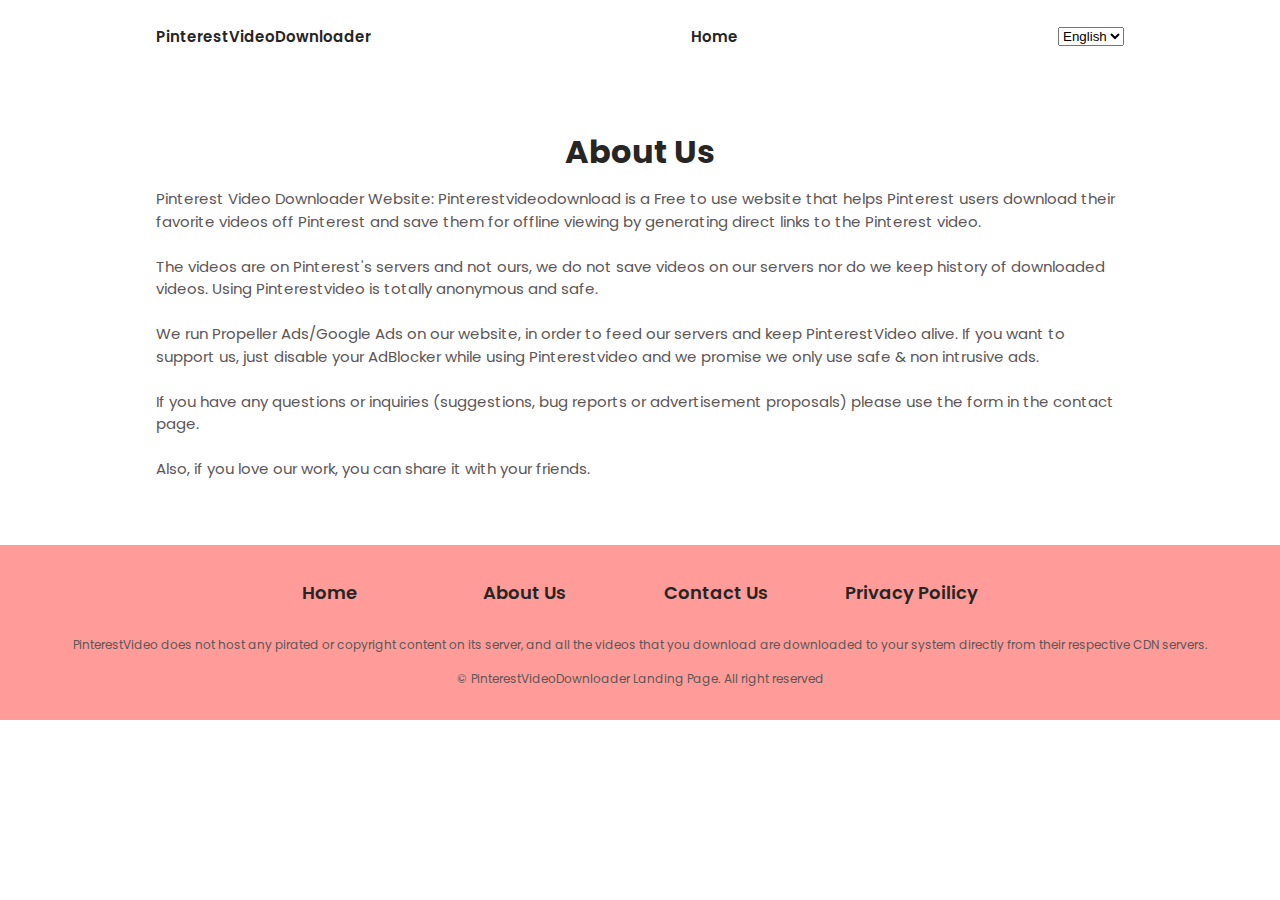
<file: templates/aboutus.html>
<!DOCTYPE html>
<html lang="en">

<head>
    <meta charset="UTF-8">
    <meta http-equiv="X-UA-Compatible" content="IE=edge">
    <meta name="viewport" content="width=device-width, initial-scale=1.0">
    <link rel="stylesheet" href="/static/style.css">
</head>

<body>
    <header class="header" id="header">
        <nav class="nav container">
            <a href="/" class="nav__logo">PinterestVideoDownloader</a>
            <div class="nav__menu" id="nav-menu">
                <ul class="nav__list">
                    <li class="nav__item">
                        <a href="/" class="nav__link active-link">Home</a>
                    </li>
                    <!-- <li class="nav__item">
                        <a href="#about" class="nav__link">About us</a>
                    </li>
                    <li class="nav__item">
                        <a href="#services" class="nav__link">Services</a>
                    </li>
                    <li class="nav__item">
                        <a href="#contact" class="nav__link">Contact us</a>
                    </li> -->

                </ul>
            </div>

            <!-- <div class="nav__toggle">
                <i class='bx bx-menu'></i>
            </div> -->
            <!-- <a href="#" class="button button_header">English</a> -->
            <select>
                <option value="1">English</option>
            </select>
        </nav>
    </header>
    <section class="home section" id="home">
        <div class="home__container container grid">


            <div class="aboutus__data">
                <h1 class="home__title">About Us</h1>
                <p>
                    Pinterest Video Downloader Website:


                    Pinterestvideodownload is a Free to use website that helps Pinterest users download their favorite
                    videos off Pinterest and save them for offline viewing by generating direct links to the Pinterest
                    video.
                    <br>
                    <br>
                    The videos are on Pinterest's servers and not ours, we do not save videos on our servers nor do
                    we
                    keep history of downloaded videos. Using Pinterestvideo is totally anonymous and safe.
                    <br>
                    <br>
                    We run Propeller Ads/Google Ads on our website, in order to feed our servers and keep
                    PinterestVideo alive. If you want to support us, just disable your AdBlocker while using
                    Pinterestvideo and we promise we only use safe & non intrusive ads.
                    <br>
                    <br>
                    If you have any questions or inquiries (suggestions, bug reports or advertisement proposals) please
                    use the form in the contact page.
                    <br>
                    <br>
                    Also, if you love our work, you can share it with your friends.
                </p>
            </div>
        </div>

    </section>
    <footer class="footer section">
        <div class="footer__container container grid">
            <div class="footer__content">
                <a href="/" class="footer__logo">Home</a>

            </div>

            <div class="footer__content">
                <a href="aboutus.html" class="footer__logo">About Us</a>

            </div>

            <div class="footer__content">
                <a href="contactus.html" class="footer__logo">Contact Us </a>
            </div>

            <div class="footer__content">
                <a href="privacypolicy.html" class="footer__logo">Privacy Poilicy</a>
            </div>



        </div>
        <p class="footer__copy">
            PinterestVideo does not host any pirated or copyright content on its server,
            and all the videos that you download are downloaded to your system directly from their respective CDN
            servers.
        </p>

        <p class="footer__copy">&#169; PinterestVideoDownloader Landing Page. All right reserved</p>
    </footer>
</body>

</html>
</file>
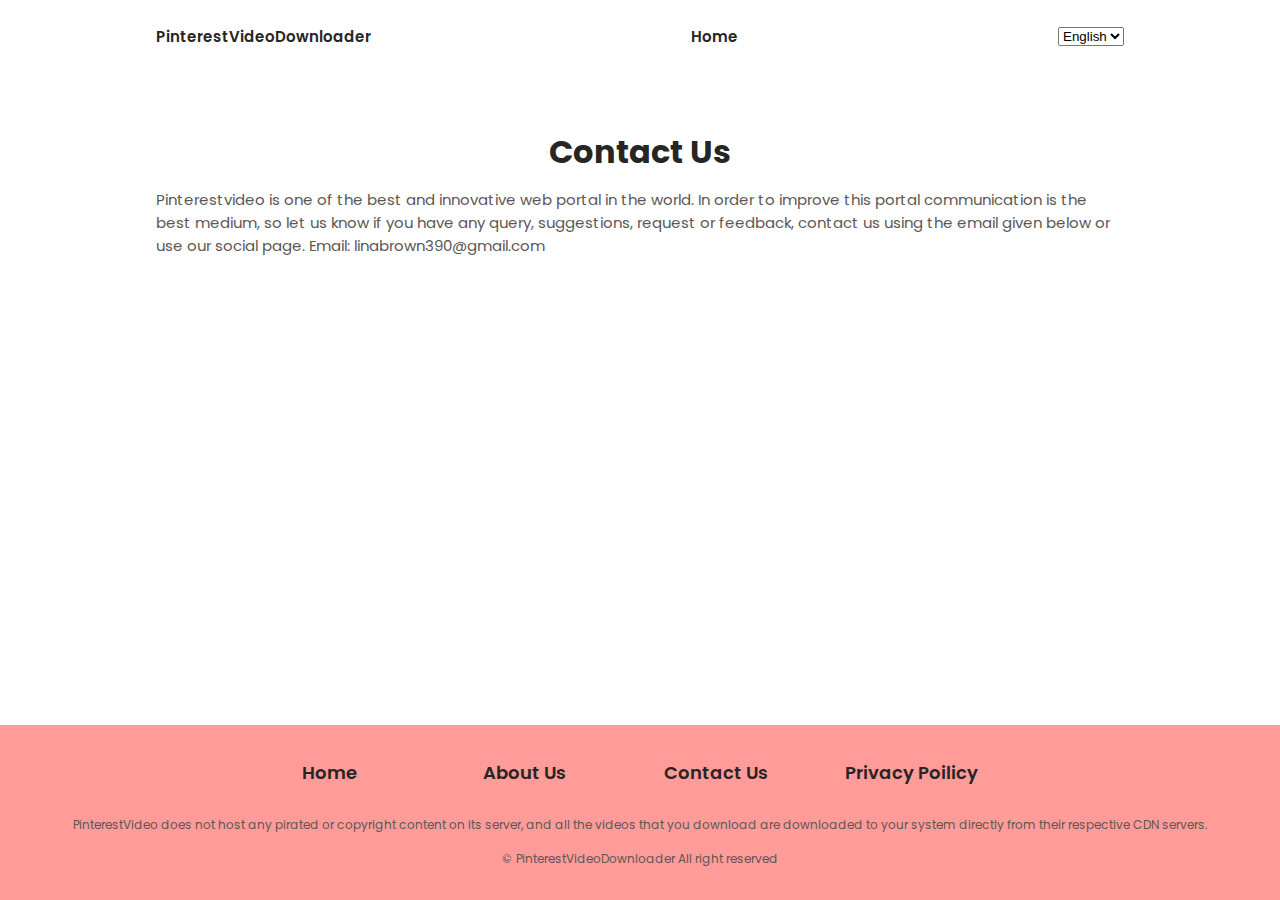
<file: templates/contactus.html>
<!DOCTYPE html>
<html lang="en">

<head>
    <meta charset="UTF-8">
    <meta http-equiv="X-UA-Compatible" content="IE=edge">
    <meta name="viewport" content="width=device-width, initial-scale=1.0">
    <link rel="stylesheet" href="/static/style.css">
</head>

<body>
    <header class="header" id="header">
        <nav class="nav container">
            <a href="/" class="nav__logo">PinterestVideoDownloader</a>
            <div class="nav__menu" id="nav-menu">
                <ul class="nav__list">
                    <li class="nav__item">
                        <a href="/" class="nav__link active-link">Home</a>
                    </li>
                    <!-- <li class="nav__item">
                        <a href="#about" class="nav__link">About us</a>
                    </li>
                    <li class="nav__item">
                        <a href="#services" class="nav__link">Services</a>
                    </li>
                    <li class="nav__item">
                        <a href="#contact" class="nav__link">Contact us</a>
                    </li> -->

                </ul>
            </div>

            <!-- <div class="nav__toggle">
                <i class='bx bx-menu'></i>
            </div> -->
            <!-- <a href="#" class="button button_header">English</a> -->
            <select>
                <option value="1">English</option>
            </select>
        </nav>
    </header>
    <section class="home section" id="home">
        <div class="home__container container grid">


            <div class="contactus__data">
                <h1 class="home__title">Contact Us</h1>
                Pinterestvideo is one of the best and innovative web portal in the world. In order to improve this
                portal communication is the best medium, so let us know if you have any query, suggestions, request or
                feedback, contact us using the email given below or use our social page. Email: linabrown390@gmail.com
            </div>
        </div>

        <footer style="position: absolute;" class="footer section">
            <div class="footer__container container grid">
                <div class="footer__content">
                    <a href="/" class="footer__logo">Home</a>

                </div>

                <div class="footer__content">
                    <a href="aboutus.html" class="footer__logo">About Us</a>

                </div>

                <div class="footer__content">
                    <a href="contactus.html" class="footer__logo">Contact Us </a>
                </div>

                <div class="footer__content">
                    <a href="privacypolicy.html" class="footer__logo">Privacy Poilicy</a>
                </div>



            </div>
            <p class="footer__copy">
                PinterestVideo does not host any pirated or copyright content on its server,
                and all the videos that you download are downloaded to your system directly from their respective CDN
                servers.
            </p>

            <p class="footer__copy">&#169; PinterestVideoDownloader All right reserved</p>
        </footer>
    </section>

</body>

</html>
</file>
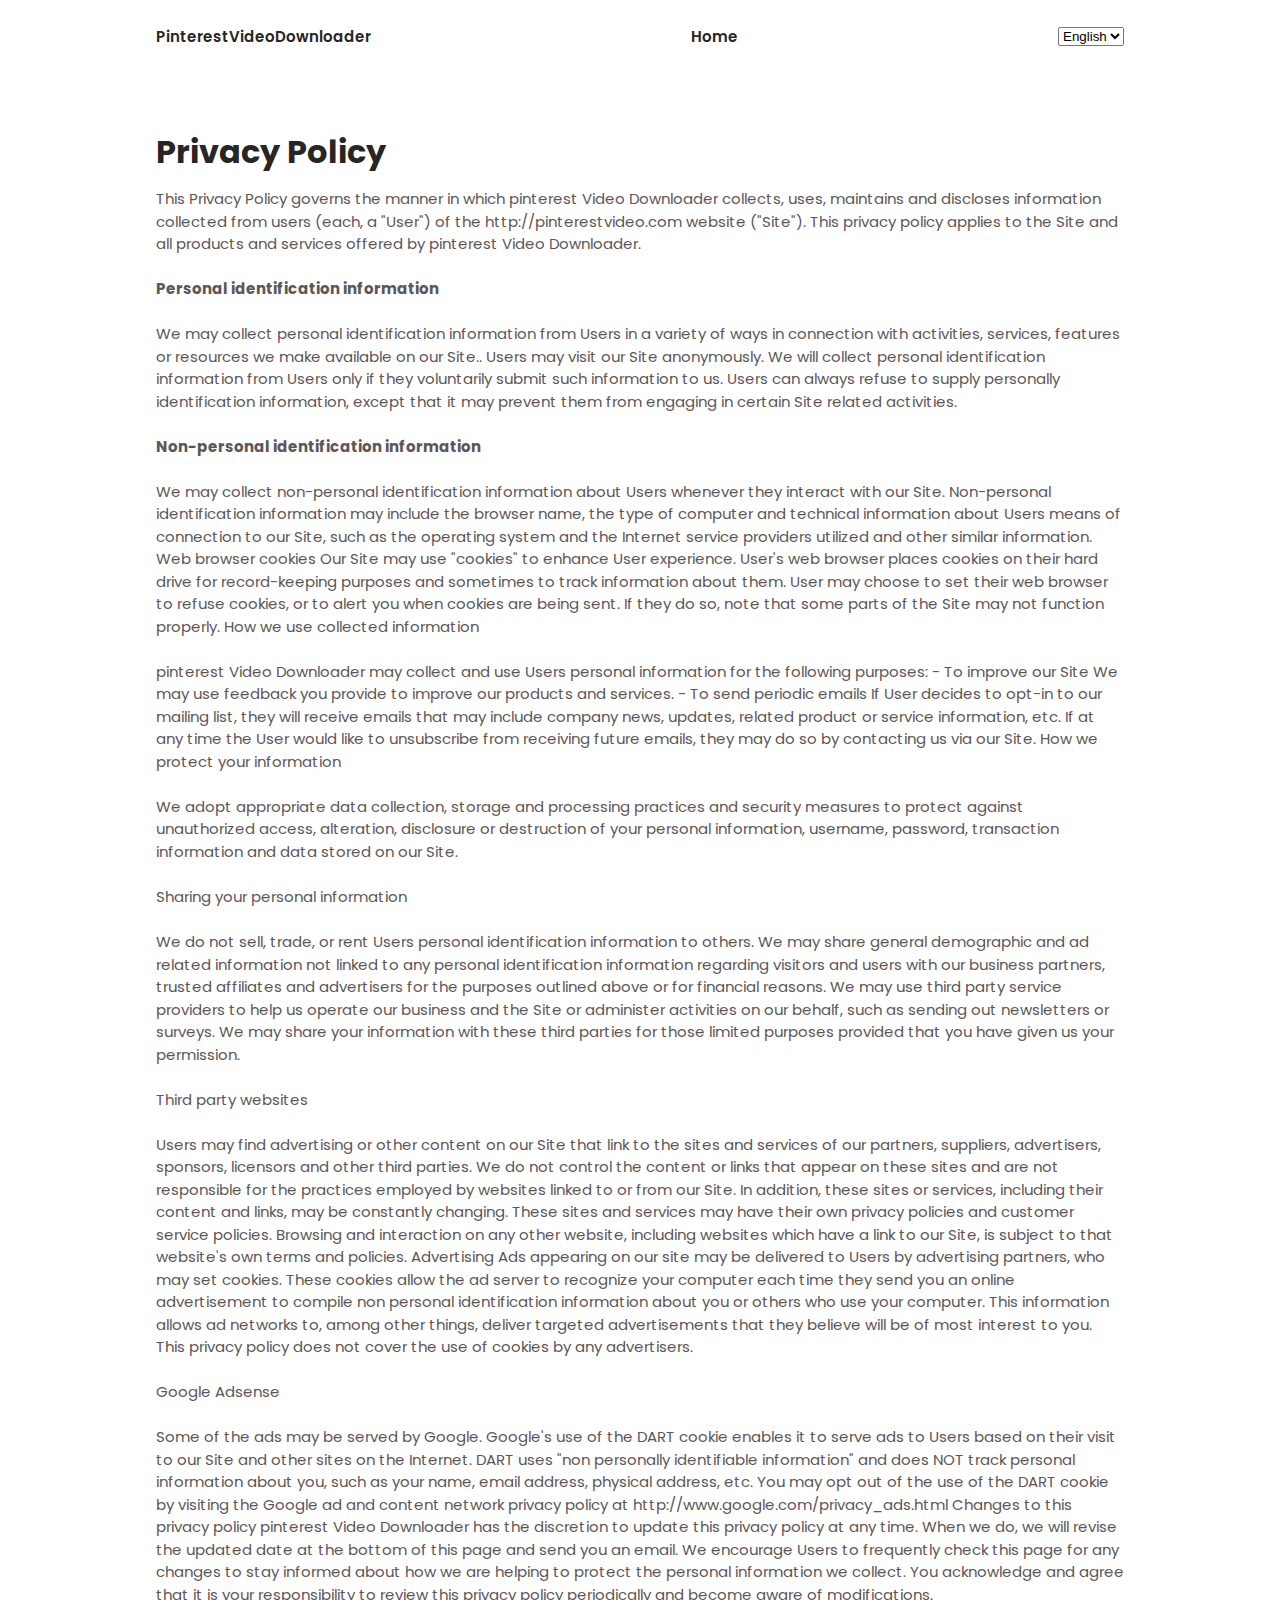
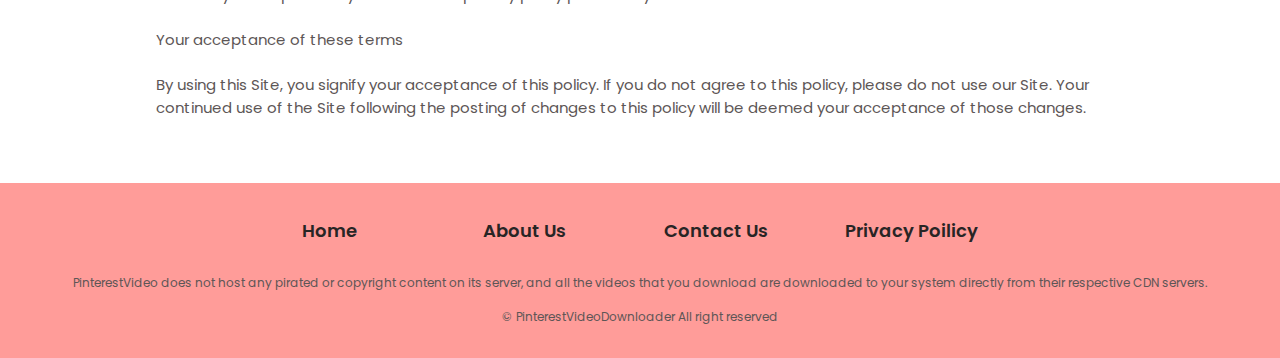
<file: templates/privacypolicy.html>
<!DOCTYPE html>
<html lang="en">

<head>
    <meta charset="UTF-8">
    <meta http-equiv="X-UA-Compatible" content="IE=edge">
    <meta name="viewport" content="width=device-width, initial-scale=1.0">
    <link rel="stylesheet" href="/static/style.css">
</head>

<body>
    <header class="header" id="header">
        <nav class="nav container">
            <a href="/" class="nav__logo">PinterestVideoDownloader</a>
            <div class="nav__menu" id="nav-menu">
                <ul class="nav__list">
                    <li class="nav__item">
                        <a href="/" class="nav__link active-link">Home</a>
                    </li>
                    <!-- <li class="nav__item">
                        <a href="#about" class="nav__link">About us</a>
                    </li>
                    <li class="nav__item">
                        <a href="#services" class="nav__link">Services</a>
                    </li>
                    <li class="nav__item">
                        <a href="#contact" class="nav__link">Contact us</a>
                    </li> -->

                </ul>
            </div>

            <!-- <div class="nav__toggle">
                <i class='bx bx-menu'></i>
            </div> -->
            <!-- <a href="#" class="button button_header">English</a> -->
            <select>
                <option value="1">English</option>
            </select>
        </nav>
    </header>
    <section class="home section" id="home">
        <div class="home__container container grid">


            <div class="privacy__data">
                <h1 class="home__title">Privacy Policy</h1>
                <p>This Privacy Policy governs the manner in which pinterest Video Downloader collects, uses, maintains
                    and discloses information collected from users (each, a "User") of the http://pinterestvideo.com
                    website ("Site"). This privacy policy applies to the Site and all products and services offered by
                    pinterest Video Downloader.
                    <br>
                    <br>
                    <strong>Personal identification information</strong>
                    <br>
                    <br>
                    We may collect personal identification information from Users in a variety of ways in connection
                    with activities, services, features or resources we make available on our Site.. Users may visit our
                    Site anonymously. We will collect personal identification information from Users only if they
                    voluntarily submit such information to us. Users can always refuse to supply personally
                    identification information, except that it may prevent them from engaging in certain Site related
                    activities.
                    <br>
                    <br>
                    <strong>Non-personal identification information</strong>
                    <br>
                    <br>
                    We may collect non-personal identification information about Users whenever they interact with our
                    Site. Non-personal identification information may include the browser name, the type of computer and
                    technical information about Users means of connection to our Site, such as the operating system and
                    the Internet service providers utilized and other similar information.

                    Web browser cookies

                    Our Site may use "cookies" to enhance User experience. User's web browser places cookies on their
                    hard drive for record-keeping purposes and sometimes to track information about them. User may
                    choose to set their web browser to refuse cookies, or to alert you when cookies are being sent. If
                    they do so, note that some parts of the Site may not function properly.

                    How we use collected information
                    <br>
                    <br>
                    pinterest Video Downloader may collect and use Users personal information for the following
                    purposes:
                    - To improve our Site
                    We may use feedback you provide to improve our products and services.
                    - To send periodic emails
                    If User decides to opt-in to our mailing list, they will receive emails that may include company
                    news, updates, related product or service information, etc. If at any time the User would like to
                    unsubscribe from receiving future emails, they may do so by contacting us via our Site.
                    How we protect your information
                    <br>
                    <br>
                    We adopt appropriate data collection, storage and processing practices and security measures to
                    protect against unauthorized access, alteration, disclosure or destruction of your personal
                    information, username, password, transaction information and data stored on our Site.
                    <br>
                    <br>
                    Sharing your personal information
                    <br>
                    <br>
                    We do not sell, trade, or rent Users personal identification information to others. We may share
                    general demographic and ad related information not linked to any personal identification information
                    regarding visitors and users with our business partners, trusted affiliates and advertisers for the
                    purposes outlined above or for financial reasons. We may use third party service providers to help
                    us operate our business and the Site or administer activities on our behalf, such as sending out
                    newsletters or surveys. We may share your information with these third parties for those limited
                    purposes provided that you have given us your permission.
                    <br>
                    <br>
                    Third party websites
                    <br>
                    <br>
                    Users may find advertising or other content on our Site that link to the sites and services of our
                    partners, suppliers, advertisers, sponsors, licensors and other third parties. We do not control the
                    content or links that appear on these sites and are not responsible for the practices employed by
                    websites linked to or from our Site. In addition, these sites or services, including their content
                    and links, may be constantly changing. These sites and services may have their own privacy policies
                    and customer service policies. Browsing and interaction on any other website, including websites
                    which have a link to our Site, is subject to that website's own terms and policies.

                    Advertising

                    Ads appearing on our site may be delivered to Users by advertising partners, who may set cookies.
                    These cookies allow the ad server to recognize your computer each time they send you an online
                    advertisement to compile non personal identification information about you or others who use your
                    computer. This information allows ad networks to, among other things, deliver targeted
                    advertisements that they believe will be of most interest to you. This privacy policy does not cover
                    the use of cookies by any advertisers.
                    <br>
                    <br>
                    Google Adsense
                    <br>
                    <br>
                    Some of the ads may be served by Google. Google's use of the DART cookie enables it to serve ads to
                    Users based on their visit to our Site and other sites on the Internet. DART uses "non personally
                    identifiable information" and does NOT track personal information about you, such as your name,
                    email address, physical address, etc. You may opt out of the use of the DART cookie by visiting the
                    Google ad and content network privacy policy at http://www.google.com/privacy_ads.html

                    Changes to this privacy policy

                    pinterest Video Downloader has the discretion to update this privacy policy at any time. When we do,
                    we will revise the updated date at the bottom of this page and send you an email. We encourage Users
                    to frequently check this page for any changes to stay informed about how we are helping to protect
                    the personal information we collect. You acknowledge and agree that it is your responsibility to
                    review this privacy policy periodically and become aware of modifications.
                    <br>
                    <br>
                    Your acceptance of these terms
                    <br>
                    <br>
                    By using this Site, you signify your acceptance of this policy. If you do not agree to this policy,
                    please do not use our Site. Your continued use of the Site following the posting of changes to this
                    policy will be deemed your acceptance of those changes.
                </p>
            </div>
        </div>

    </section>
    <footer class="footer section">
        <div class="footer__container container grid">
            <div class="footer__content">
                <a href="/" class="footer__logo">Home</a>

            </div>

            <div class="footer__content">
                <a href="aboutus.html" class="footer__logo">About Us</a>

            </div>

            <div class="footer__content">
                <a href="contactus.html" class="footer__logo">Contact Us </a>
            </div>

            <div class="footer__content">
                <a href="privacypolicy.html" class="footer__logo">Privacy Poilicy</a>
            </div>



        </div>
        <p class="footer__copy">
            PinterestVideo does not host any pirated or copyright content on its server,
            and all the videos that you download are downloaded to your system directly from their respective CDN
            servers.
        </p>

        <p class="footer__copy">&#169; PinterestVideoDownloader All right reserved</p>
    </footer>
</body>

</html>
</file>
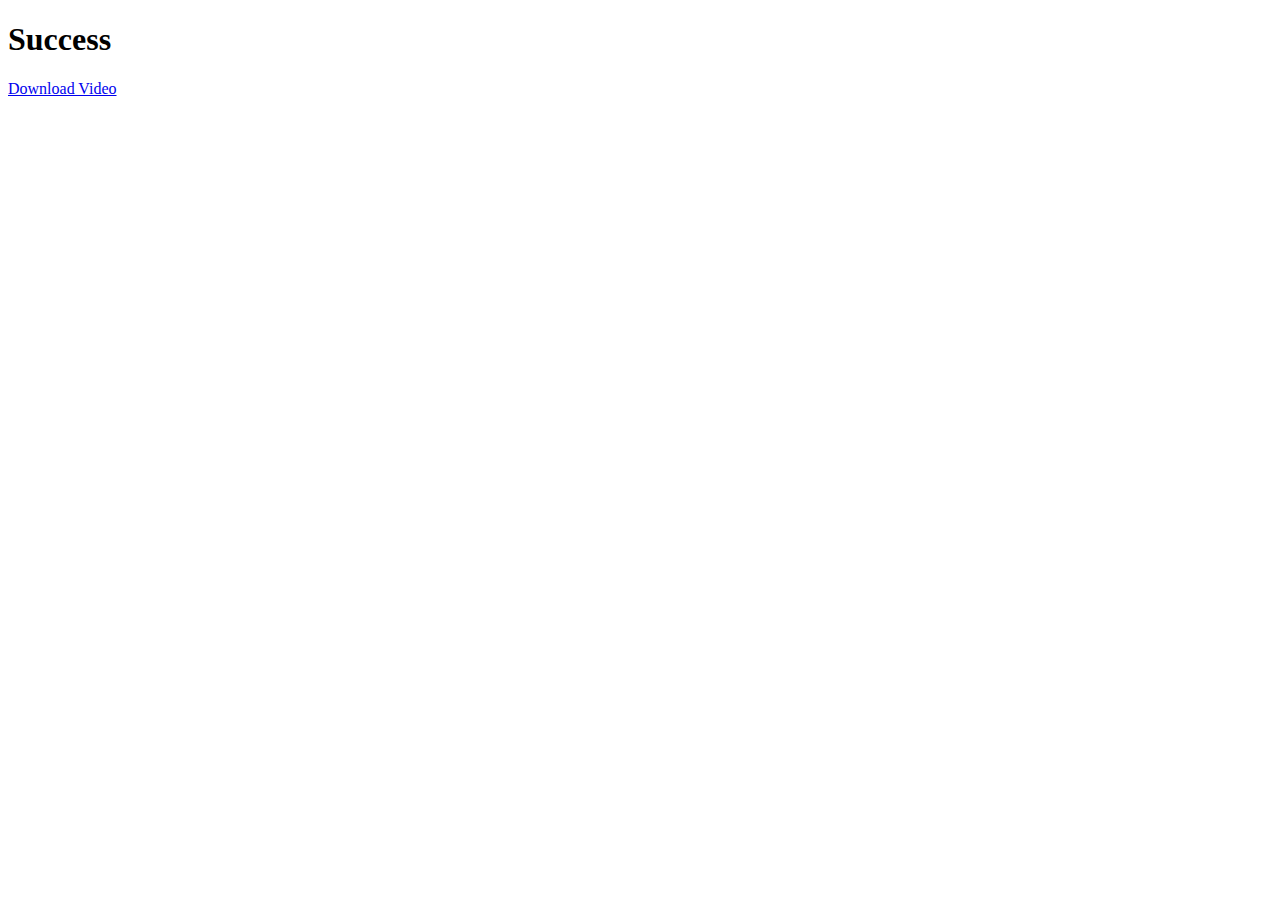
<file: templates/success.html>
<!DOCTYPE html>
<html lang="en">

<head>
    <meta charset="UTF-8">
    <meta http-equiv="X-UA-Compatible" content="IE=edge">
    <meta name="viewport" content="width=device-width, initial-scale=1.0">
    <title>Document</title>
</head>

<body>
    <h1>Success</h1>
    <a href="{{ video_url }}" target="_blank">Download Video</a>
</body>

</html>
</file>
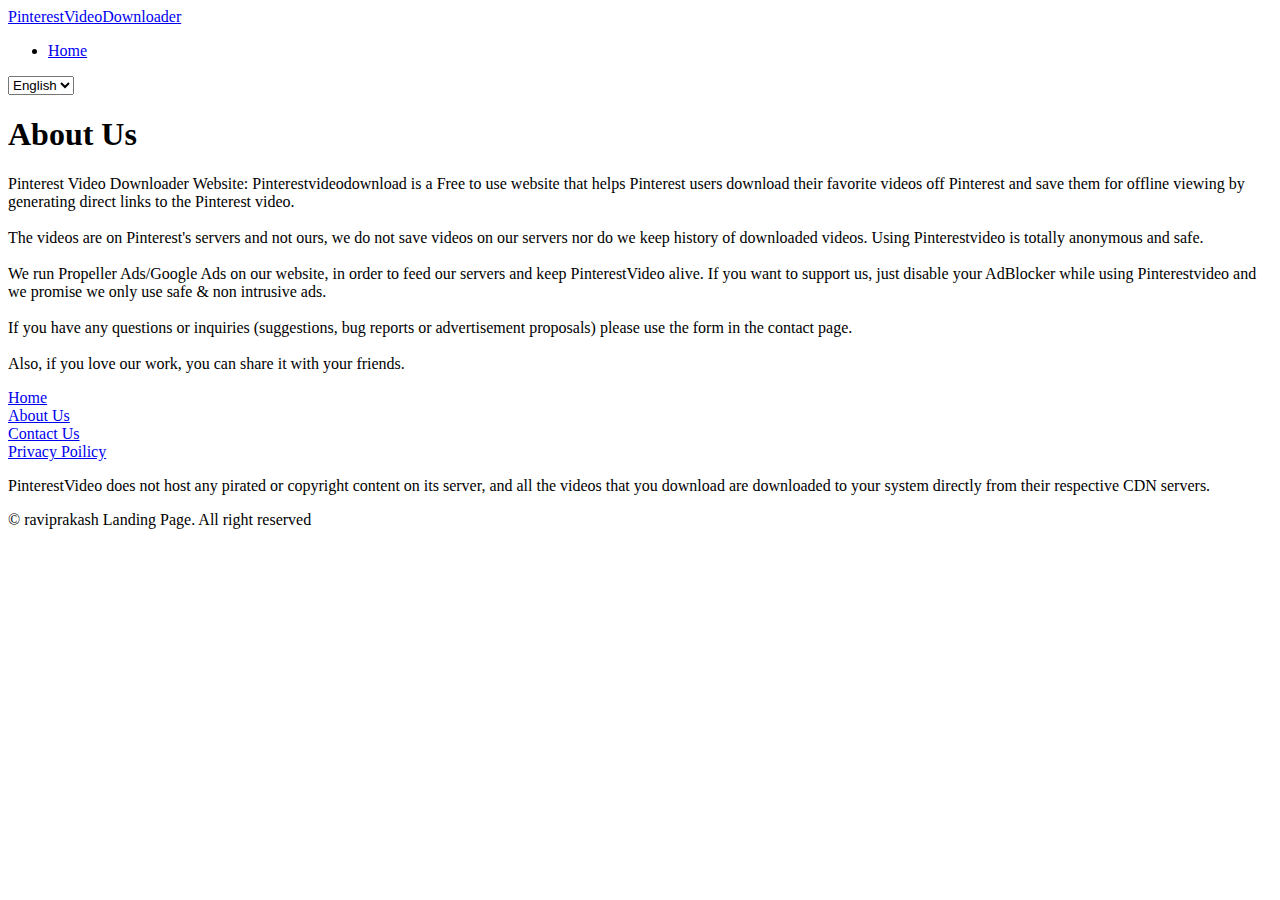
<file: docs/templates/aboutus.html>
<!DOCTYPE html>
<html lang="en">

<head>
    <meta charset="UTF-8">
    <meta http-equiv="X-UA-Compatible" content="IE=edge">
    <meta name="viewport" content="width=device-width, initial-scale=1.0">
    <link rel="stylesheet" href="http://localhost:5000/static/style.css">
</head>

<body>
    <header class="header" id="header">
        <nav class="nav container">
            <a href="/" class="nav__logo">PinterestVideoDownloader</a>
            <div class="nav__menu" id="nav-menu">
                <ul class="nav__list">
                    <li class="nav__item">
                        <a href="/" class="nav__link active-link">Home</a>
                    </li>
                    <!-- <li class="nav__item">
                        <a href="#about" class="nav__link">About us</a>
                    </li>
                    <li class="nav__item">
                        <a href="#services" class="nav__link">Services</a>
                    </li>
                    <li class="nav__item">
                        <a href="#contact" class="nav__link">Contact us</a>
                    </li> -->

                </ul>
            </div>

            <!-- <div class="nav__toggle">
                <i class='bx bx-menu'></i>
            </div> -->
            <!-- <a href="#" class="button button_header">English</a> -->
            <select>
                <option value="1">English</option>
            </select>
        </nav>
    </header>
    <section class="home section" id="home">
        <div class="home__container container grid">


            <div class="aboutus__data">
                <h1 class="home__title">About Us</h1>
                <p>
                    Pinterest Video Downloader Website:


                    Pinterestvideodownload is a Free to use website that helps Pinterest users download their favorite
                    videos off Pinterest and save them for offline viewing by generating direct links to the Pinterest
                    video.
                    <br>
                    <br>
                    The videos are on Pinterest's servers and not ours, we do not save videos on our servers nor do
                    we
                    keep history of downloaded videos. Using Pinterestvideo is totally anonymous and safe.
                    <br>
                    <br>
                    We run Propeller Ads/Google Ads on our website, in order to feed our servers and keep
                    PinterestVideo alive. If you want to support us, just disable your AdBlocker while using
                    Pinterestvideo and we promise we only use safe & non intrusive ads.
                    <br>
                    <br>
                    If you have any questions or inquiries (suggestions, bug reports or advertisement proposals) please
                    use the form in the contact page.
                    <br>
                    <br>
                    Also, if you love our work, you can share it with your friends.
                </p>
            </div>
        </div>

    </section>
    <footer class="footer section">
        <div class="footer__container container grid">
            <div class="footer__content">
                <a href="/" class="footer__logo">Home</a>

            </div>

            <div class="footer__content">
                <a href="aboutus.html" class="footer__logo">About Us</a>

            </div>

            <div class="footer__content">
                <a href="contactus.html" class="footer__logo">Contact Us </a>
            </div>

            <div class="footer__content">
                <a href="privacypolicy.html" class="footer__logo">Privacy Poilicy</a>
            </div>



        </div>
        <p class="footer__copy">
            PinterestVideo does not host any pirated or copyright content on its server,
            and all the videos that you download are downloaded to your system directly from their respective CDN
            servers.
        </p>

        <p class="footer__copy">&#169; raviprakash Landing Page. All right reserved</p>
    </footer>
</body>

</html>
</file>
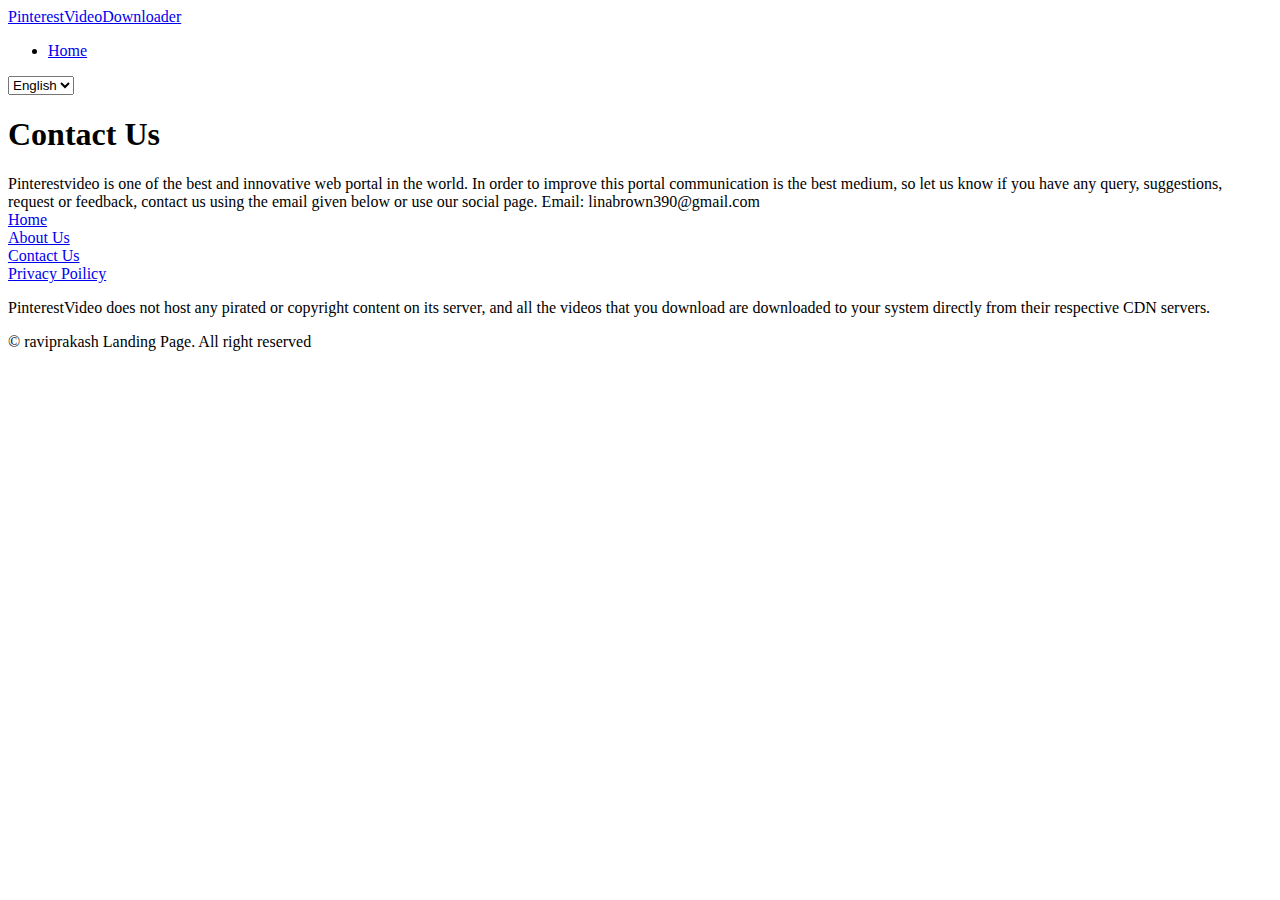
<file: docs/templates/contactus.html>
<!DOCTYPE html>
<html lang="en">

<head>
    <meta charset="UTF-8">
    <meta http-equiv="X-UA-Compatible" content="IE=edge">
    <meta name="viewport" content="width=device-width, initial-scale=1.0">
    <link rel="stylesheet" href="http://localhost:5000/static/style.css">
</head>

<body>
    <header class="header" id="header">
        <nav class="nav container">
            <a href="/" class="nav__logo">PinterestVideoDownloader</a>
            <div class="nav__menu" id="nav-menu">
                <ul class="nav__list">
                    <li class="nav__item">
                        <a href="/" class="nav__link active-link">Home</a>
                    </li>
                    <!-- <li class="nav__item">
                        <a href="#about" class="nav__link">About us</a>
                    </li>
                    <li class="nav__item">
                        <a href="#services" class="nav__link">Services</a>
                    </li>
                    <li class="nav__item">
                        <a href="#contact" class="nav__link">Contact us</a>
                    </li> -->

                </ul>
            </div>

            <!-- <div class="nav__toggle">
                <i class='bx bx-menu'></i>
            </div> -->
            <!-- <a href="#" class="button button_header">English</a> -->
            <select>
                <option value="1">English</option>
            </select>
        </nav>
    </header>
    <section class="home section" id="home">
        <div class="home__container container grid">


            <div class="contactus__data">
                <h1 class="home__title">Contact Us</h1>
                Pinterestvideo is one of the best and innovative web portal in the world. In order to improve this
                portal communication is the best medium, so let us know if you have any query, suggestions, request or
                feedback, contact us using the email given below or use our social page. Email: linabrown390@gmail.com
            </div>
        </div>

        <footer style="position: absolute;" class="footer section">
            <div class="footer__container container grid">
                <div class="footer__content">
                    <a href="/" class="footer__logo">Home</a>

                </div>

                <div class="footer__content">
                    <a href="aboutus.html" class="footer__logo">About Us</a>

                </div>

                <div class="footer__content">
                    <a href="contactus.html" class="footer__logo">Contact Us </a>
                </div>

                <div class="footer__content">
                    <a href="privacypolicy.html" class="footer__logo">Privacy Poilicy</a>
                </div>



            </div>
            <p class="footer__copy">
                PinterestVideo does not host any pirated or copyright content on its server,
                and all the videos that you download are downloaded to your system directly from their respective CDN
                servers.
            </p>

            <p class="footer__copy">&#169; raviprakash Landing Page. All right reserved</p>
        </footer>
    </section>

</body>

</html>
</file>
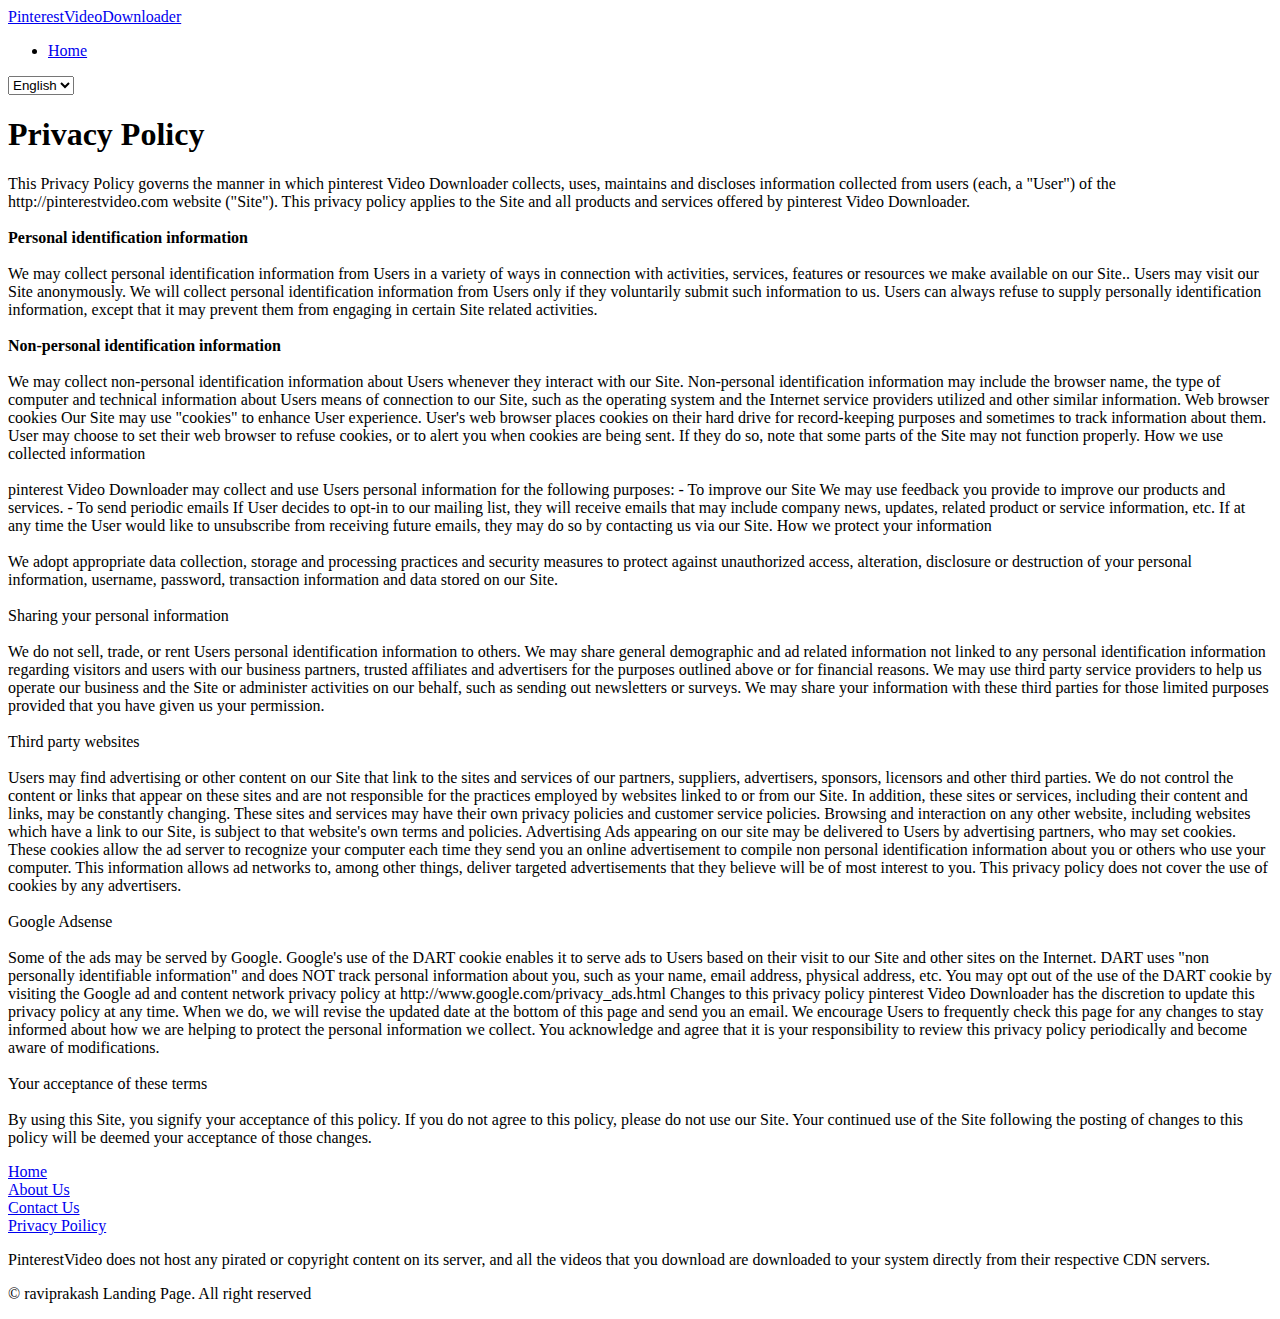
<file: docs/templates/privacypolicy.html>
<!DOCTYPE html>
<html lang="en">

<head>
    <meta charset="UTF-8">
    <meta http-equiv="X-UA-Compatible" content="IE=edge">
    <meta name="viewport" content="width=device-width, initial-scale=1.0">
    <link rel="stylesheet" href="http://localhost:5000/static/style.css">
</head>

<body>
    <header class="header" id="header">
        <nav class="nav container">
            <a href="/" class="nav__logo">PinterestVideoDownloader</a>
            <div class="nav__menu" id="nav-menu">
                <ul class="nav__list">
                    <li class="nav__item">
                        <a href="/" class="nav__link active-link">Home</a>
                    </li>
                    <!-- <li class="nav__item">
                        <a href="#about" class="nav__link">About us</a>
                    </li>
                    <li class="nav__item">
                        <a href="#services" class="nav__link">Services</a>
                    </li>
                    <li class="nav__item">
                        <a href="#contact" class="nav__link">Contact us</a>
                    </li> -->

                </ul>
            </div>

            <!-- <div class="nav__toggle">
                <i class='bx bx-menu'></i>
            </div> -->
            <!-- <a href="#" class="button button_header">English</a> -->
            <select>
                <option value="1">English</option>
            </select>
        </nav>
    </header>
    <section class="home section" id="home">
        <div class="home__container container grid">


            <div class="privacy__data">
                <h1 class="home__title">Privacy Policy</h1>
                <p>This Privacy Policy governs the manner in which pinterest Video Downloader collects, uses, maintains
                    and discloses information collected from users (each, a "User") of the http://pinterestvideo.com
                    website ("Site"). This privacy policy applies to the Site and all products and services offered by
                    pinterest Video Downloader.
                    <br>
                    <br>
                    <strong>Personal identification information</strong>
                    <br>
                    <br>
                    We may collect personal identification information from Users in a variety of ways in connection
                    with activities, services, features or resources we make available on our Site.. Users may visit our
                    Site anonymously. We will collect personal identification information from Users only if they
                    voluntarily submit such information to us. Users can always refuse to supply personally
                    identification information, except that it may prevent them from engaging in certain Site related
                    activities.
                    <br>
                    <br>
                    <strong>Non-personal identification information</strong>
                    <br>
                    <br>
                    We may collect non-personal identification information about Users whenever they interact with our
                    Site. Non-personal identification information may include the browser name, the type of computer and
                    technical information about Users means of connection to our Site, such as the operating system and
                    the Internet service providers utilized and other similar information.

                    Web browser cookies

                    Our Site may use "cookies" to enhance User experience. User's web browser places cookies on their
                    hard drive for record-keeping purposes and sometimes to track information about them. User may
                    choose to set their web browser to refuse cookies, or to alert you when cookies are being sent. If
                    they do so, note that some parts of the Site may not function properly.

                    How we use collected information
                    <br>
                    <br>
                    pinterest Video Downloader may collect and use Users personal information for the following
                    purposes:
                    - To improve our Site
                    We may use feedback you provide to improve our products and services.
                    - To send periodic emails
                    If User decides to opt-in to our mailing list, they will receive emails that may include company
                    news, updates, related product or service information, etc. If at any time the User would like to
                    unsubscribe from receiving future emails, they may do so by contacting us via our Site.
                    How we protect your information
                    <br>
                    <br>
                    We adopt appropriate data collection, storage and processing practices and security measures to
                    protect against unauthorized access, alteration, disclosure or destruction of your personal
                    information, username, password, transaction information and data stored on our Site.
                    <br>
                    <br>
                    Sharing your personal information
                    <br>
                    <br>
                    We do not sell, trade, or rent Users personal identification information to others. We may share
                    general demographic and ad related information not linked to any personal identification information
                    regarding visitors and users with our business partners, trusted affiliates and advertisers for the
                    purposes outlined above or for financial reasons. We may use third party service providers to help
                    us operate our business and the Site or administer activities on our behalf, such as sending out
                    newsletters or surveys. We may share your information with these third parties for those limited
                    purposes provided that you have given us your permission.
                    <br>
                    <br>
                    Third party websites
                    <br>
                    <br>
                    Users may find advertising or other content on our Site that link to the sites and services of our
                    partners, suppliers, advertisers, sponsors, licensors and other third parties. We do not control the
                    content or links that appear on these sites and are not responsible for the practices employed by
                    websites linked to or from our Site. In addition, these sites or services, including their content
                    and links, may be constantly changing. These sites and services may have their own privacy policies
                    and customer service policies. Browsing and interaction on any other website, including websites
                    which have a link to our Site, is subject to that website's own terms and policies.

                    Advertising

                    Ads appearing on our site may be delivered to Users by advertising partners, who may set cookies.
                    These cookies allow the ad server to recognize your computer each time they send you an online
                    advertisement to compile non personal identification information about you or others who use your
                    computer. This information allows ad networks to, among other things, deliver targeted
                    advertisements that they believe will be of most interest to you. This privacy policy does not cover
                    the use of cookies by any advertisers.
                    <br>
                    <br>
                    Google Adsense
                    <br>
                    <br>
                    Some of the ads may be served by Google. Google's use of the DART cookie enables it to serve ads to
                    Users based on their visit to our Site and other sites on the Internet. DART uses "non personally
                    identifiable information" and does NOT track personal information about you, such as your name,
                    email address, physical address, etc. You may opt out of the use of the DART cookie by visiting the
                    Google ad and content network privacy policy at http://www.google.com/privacy_ads.html

                    Changes to this privacy policy

                    pinterest Video Downloader has the discretion to update this privacy policy at any time. When we do,
                    we will revise the updated date at the bottom of this page and send you an email. We encourage Users
                    to frequently check this page for any changes to stay informed about how we are helping to protect
                    the personal information we collect. You acknowledge and agree that it is your responsibility to
                    review this privacy policy periodically and become aware of modifications.
                    <br>
                    <br>
                    Your acceptance of these terms
                    <br>
                    <br>
                    By using this Site, you signify your acceptance of this policy. If you do not agree to this policy,
                    please do not use our Site. Your continued use of the Site following the posting of changes to this
                    policy will be deemed your acceptance of those changes.
                </p>
            </div>
        </div>

    </section>
    <footer class="footer section">
        <div class="footer__container container grid">
            <div class="footer__content">
                <a href="/" class="footer__logo">Home</a>

            </div>

            <div class="footer__content">
                <a href="aboutus.html" class="footer__logo">About Us</a>

            </div>

            <div class="footer__content">
                <a href="contactus.html" class="footer__logo">Contact Us </a>
            </div>

            <div class="footer__content">
                <a href="privacypolicy.html" class="footer__logo">Privacy Poilicy</a>
            </div>



        </div>
        <p class="footer__copy">
            PinterestVideo does not host any pirated or copyright content on its server,
            and all the videos that you download are downloaded to your system directly from their respective CDN
            servers.
        </p>

        <p class="footer__copy">&#169; raviprakash Landing Page. All right reserved</p>
    </footer>
</body>

</html>
</file>
<file: static/style.css>
@import url("https://fonts.googleapis.com/css2?family=Poppins:wght@400;600;700&display=swap");
/*=============== VARIABLES CSS ===============*/
:root {
  --header-height: 3rem;
  /*========== Colors ==========*/
  --hue: 2;
  --sat: 100%;
  --first-color: hsl(var(--hue), var(--sat), 60%);
  --first-color-light: hsl(var(--hue), var(--sat), 85%);
  --first-color-lighten: hsl(var(--hue), var(--sat), 80%);
  --first-color-alt: hsl(var(--hue), var(--sat), 53%);
  --title-color: hsl(var(--hue), 4%, 15%);
  --text-color: hsl(var(--hue), 4%, 35%);
  --text-color-light: hsl(var(--hue), 4%, 65%);
  --body-color: hsl(var(--hue), 0%, 100%);
  --container-color: #fff;
  --scroll-bar-color: hsl(var(--hue), 4%, 85%);
  --scroll-thumb-color: hsl(var(--hue), 4%, 75%);
  /*========== Font and typography ==========*/
  --body-font: "Poppins", sans-serif;
  --biggest-font-size: 2rem;
  --h2-font-size: 1.25rem;
  --h3-font-size: 1.125rem;
  --normal-font-size: 0.938rem;
  --small-font-size: 0.813rem;
  --smaller-font-size: 0.75rem;
  /*========== Font weight ==========*/
  --font-semi-bold: 600;
  --font-bold: 700;
  /*========== Margenes ==========*/
  --mb-0-5: 0.5rem;
  --mb-0-75: 0.75rem;
  --mb-1: 1rem;
  --mb-1-5: 1.5rem;
  --mb-2: 2rem;
  /*========== z index ==========*/
  --z-tooltip: 10;
  --z-fixed: 100;
}

/*=============== BASE ===============*/
*,
::before,
::after {
  box-sizing: border-box;
  padding: 0;
  margin: 0;
}
/* Active link */
.active-link {
  position: relative;
}

.active-link::before {
  content: "";
  position: absolute;
  bottom: -0.75rem;
  left: 45%;
  width: 0px;
  height: 5px;
  background-color: var(--title-color);
  border-radius: 50%;
}
/*=============== NAV ===============*/
.nav {
  height: calc(var(--header-height) + 1.5rem);
  display: flex;
  justify-content: space-between;
  align-items: center;
}

.nav__list {
  display: flex;
  flex-direction: row;
  align-items: center;
  column-gap: 2.5rem;
}

.nav__link,
.nav__logo {
  color: var(--title-color);
  font-weight: var(--font-semi-bold);
}
.header {
  width: 100%;
  background-color: var(--body-color);
  position: fixed;
  top: 0;
  left: 0;
  z-index: var(--z-fixed);
  transition: 0.5s;
}

html {
  scroll-behavior: smooth;
}

body {
  margin: 0;
  font-family: var(--body-font);
  font-size: var(--normal-font-size);
  background-color: var(--body-color);
  color: var(--text-color);
  transition: 0.5s;
}

h1,
h2,
h3 {
  font-weight: var(--font-semi-bold);
  color: var(--title-color);
  line-height: 1.5;
}

ul {
  list-style: none;
}

a {
  text-decoration: none;
}

img {
  max-width: 100%;
  height: auto;
}
.scrollup {
  right: 2rem;
}
/*=============== LAYOUT ===============*/
.container {
  margin-left: auto;
  margin-right: auto;
  max-width: 968px;
}
.grid {
  display: grid;
  gap: 1.5rem;
}
.scrollup {
  right: 2rem;
}
/*=============== HOME ===============*/
.home__container {
  /* display: flex;
  justify-content: center;
  align-items: center;
  height: 100%; */

  grid-template-columns: repeat(1, 1fr);
  padding: 6rem 0 2rem;
  align-items: center;
  justify-content: center;
}
.home__title {
  font-size: var(--biggest-font-size);
  font-weight: var(--font-bold);
  margin-bottom: var(--mb-0-75);
}
.home__description {
  padding-right: 5rem;
  margin-bottom: var(--mb-2);
}

.home__data {
  text-align: center;
}
#video_url {
  width: 100%;
  padding-right: 15px;
  box-shadow: inset 0 3px 0 rgba(0, 0, 0, 0.04);
  height: 60px;
  border: 1px solid #e0e0e0;
  padding-left: 55px;
  color: #474756;
  font-size: 17px;
  font-weight: 400;
  letter-spacing: -0.3px;
}
::placeholder {
  font-size: 14px;
  font-weight: 2;
  color: #999999;
}
/*=============== BUTTONS ===============*/
.button {
  display: inline-block;
  background-color: var(--first-color);
  color: #1a1a1a;
  padding: 0.75rem 1.5rem;
  border-radius: 3rem;
  font-weight: var(--font-semi-bold);
  transition: 0.3s;
  text-decoration: none;
}
.button:hover {
  background-color: var(--first-color-alt);
}

.button__header {
  display: none;
}

.button-link {
  background: none;
  padding: 0;
  color: var(--title-color);
}

.button-link:hover {
  background-color: transparent;
}

.button-flex {
  display: inline-flex;
  align-items: center;
  column-gap: 0.25rem;
  padding: 0.75rem 1rem;
}

.button__icon {
  font-size: 1.5rem;
}
/*=============== ABOUT ===============*/
.about__container {
  grid-template-columns: repeat(1, 1fr);
  column-gap: 6rem;
  align-items: center;
}

.about__data {
  text-align: center;
}
.about__data {
  text-align: initial;
}

/*=============== SECURITY ===============*/

.security__container {
  grid-template-columns: repeat(1, 1fr);
  align-items: center;
  column-gap: 6rem;
}
.security__data {
  text-align: initial;
}
/*=============== SERVICES ===============*/
.services__container {
  padding-top: 1rem;
  grid-template-columns: repeat(3, 1fr);
  align-items: center;
}

.services__data {
  display: grid;
  row-gap: 1rem;
  background-color: var(--container-color);
  box-shadow: 0px 2px 6px hsla(var(--hue), 100%, 15%, 0.15);
  padding: 2rem 1.5rem;
  border-radius: 1rem;
  text-align: center;
}
.services__img {
  width: 135px;
  justify-self: center;
  margin-bottom: var(--mb-0-5);
}
.section__title {
  font-size: var(--h2-font-size);
  color: var(--title-color);
  text-align: center;
  margin-bottom: var(--mb-1);
}
/*=============== APP ===============*/
.app__container {
  gap: 2.5rem;
  grid-template-columns: repeat(1, 1fr);
  align-items: center;
  column-gap: 6rem;
}

.app__data {
  text-align: initial;
}

.app__description {
  margin-bottom: var(--mb-1-5);
}

.app__buttons {
  display: grid;
  grid-template-columns: repeat(2, max-content);
  justify-content: initial;
  gap: 0.5rem;
}
.app__img {
  order: -1;
}
/*=============== CONTACT ===============*/
.contact__container {
  padding-bottom: 3rem;
  grid-template-columns: repeat(1, 1fr);
  column-gap: 6rem;
  align-items: center;
}

.contact__description {
  text-align: initial;
}

.contact__content {
  row-gap: 0.75rem;
}

.contact__address {
  font-size: var(--small-font-size);
  font-weight: var(--font-semi-bold);
  color: var(--title-color);
}

.contact__information {
  font-weight: initial;
  color: var(--text-color);
}
/*=============== FOOTER ===============*/
.footer {
  background-color: var(--first-color-lighten);
  padding-bottom: 2rem;
}

.footer__container {
  column-gap: 3rem;
  row-gap: 2rem;
  grid-template-columns: repeat(4, 1fr);
  margin: 2px auto;
}

.footer__logo,
.footer__title {
  font-size: var(--h3-font-size);
  margin-bottom: var(--mb-0-75);
}

.footer__logo {
  display: inline-block;
  font-weight: var(--font-semi-bold);
  color: var(--title-color);
}

.footer__description,
.footer__link {
  font-size: var(--small-font-size);
}

.footer__links {
  display: grid;
  row-gap: 0.5rem;
}

.footer__link {
  color: var(--title-color);
}

.footer__social {
  display: flex;
  column-gap: 1.5rem;
  align-items: flex-start;
}

.footer__social-link {
  font-size: 1.45rem;
  color: var(--title-color);
}

.footer__copy {
  margin-top: 1rem;
  text-align: center;
  font-size: var(--smaller-font-size);
  color: var(--text-color);
}
/* --------------- */
.section {
  padding: 2rem 0 2rem;
}
/* ---------------- */
/*=============== SCROLL UP ===============*/
.scrollup {
  position: fixed;
  background: var(--first-color);
  right: 1rem;
  bottom: -20%;
  display: inline-flex;
  padding: 0.3rem;
  border-radius: 0.25rem;
  z-index: var(--z-tooltip);
  opacity: 0.8;
  transition: 0.4s;
}

.scrollup:hover {
  background-color: var(--first-color);
  opacity: 1;
}

.scrollup__icon {
  font-size: 1.25rem;
  color: var(--title-color);
}

/* Show Scroll Up*/
.show-scroll {
  bottom: 3rem;
}
/* svg */

.svg__color {
  fill: var(--first-color);
}

.svg__blob {
  fill: var(--first-color-light);
}

.svg__img {
  width: 100%;
  justify-self: center;
}
.section__title-center {
  font-size: var(--h2-font-size);
  color: var(--title-color);
  text-align: center;
  margin-bottom: var(--mb-1);
}

.searchForm {
  max-width: 700px;
  margin: 0 auto;
}
.aboutus__data p {
  text-align: left;
  line-height: 1.5;
}

.aboutus__data h1 {
  text-align: center;
}
.privacy__data p {
  text-align: left;
  line-height: 1.5;
}
.contactus__data p {
  text-align: left;
  line-height: 1.5;
}
.contactus__data h1 {
  text-align: center;
}

@media screen and (max-width: 390px) {
  .section {
    padding: 3.5rem 0 1rem;
  }
  h1 {
    text-align: center;
  }

  .app__buttons {
    grid-template-columns: max-content;
  }
  * {
    margin: 0px 2px;
  }
  .footer__container {
    column-gap: 1rem;
  }
  .services__container {
    align-items: center;
    padding-top: 1rem;
    grid-template-columns: none;
  }
}
@media screen and (max-width: 395px) {
  h1 {
    text-align: center;
  }
  .section {
    padding: 3.5rem 0 1rem;
  }

  .app__buttons {
    grid-template-columns: max-content;
  }
  * {
    margin: 0px 2px;
  }
  .footer__container {
    column-gap: 1rem;
  }
  .services__container {
    align-items: center;
    padding-top: 1rem;
    grid-template-columns: none;
  }
}
@media screen and (max-width: 415px) {
  h1 {
    text-align: center;
  }
  .section {
    padding: 3.5rem 0 1rem;
  }

  .app__buttons {
    grid-template-columns: max-content;
  }
  * {
    margin: 0px 2px;
  }
  .footer__container {
    column-gap: 1rem;
  }
  .services__container {
    align-items: center;
    padding-top: 1rem;
    grid-template-columns: none;
  }
}
@media screen and (max-width: 576px) {
  * {
    margin: 0px 2px;
  }

  .section__title-center {
    text-align: center;
  }
  /* .home__container,
  .about__container,
  .security__container,
  .services__container,
  .app__container,
  .contact__container,
  .footer__container {
    grid-template-columns: repeat(2, 1fr);
  } */

  .home__container,
  .about__container,
  .security__container,
  .app__container,
  .contact__container {
    align-items: center;
  }
  .about__data,
  .security__data,
  .app__data,
  .contact__description {
    text-align: initial;
  }
}
@media screen and (max-width: 767px) {
  * {
    margin: 0px 2px;
  }
  .home__container,
  .about__container,
  .security__container,
  .app__container,
  .contact__container {
    align-items: center;
  }

  .nav {
    height: calc(var(--header-height) + 1.5rem);
  }
  .nav__list {
    flex-direction: row;
    column-gap: 2.5rem;
  }
  .nav__toggle {
    display: none;
  }
  .change-theme {
    position: initial;
  }

  .app__buttons {
    justify-content: initial;
  }
  h2 {
    text-align: center;
  }
}
@media screen and (max-width: 968px) {
  h2 {
    text-align: center;
  }
  .button__header {
    display: block;
  }

  .footer__container {
    grid-template-columns: repeat(4, 1fr);
  }
  .footer__social {
    align-items: flex-start;
  }
  .footer__social-link {
    font-size: 1.45rem;
  }
}
@media screen and (min-width: 1024px) {
  .container {
    margin-left: auto;
    margin-right: auto;
  }

  .home__description {
    padding-right: 5rem;
  }
  .footer__container {
    column-gap: 3rem;
  }
  .scrollup {
    right: 2rem;
  }
}

.footer {
  bottom: 0;
  width: 100%;
  height: auto;
  display: flex;
  flex-direction: column;
  /* min-height: 100vh; */
  margin-top: auto;
}
</file>
